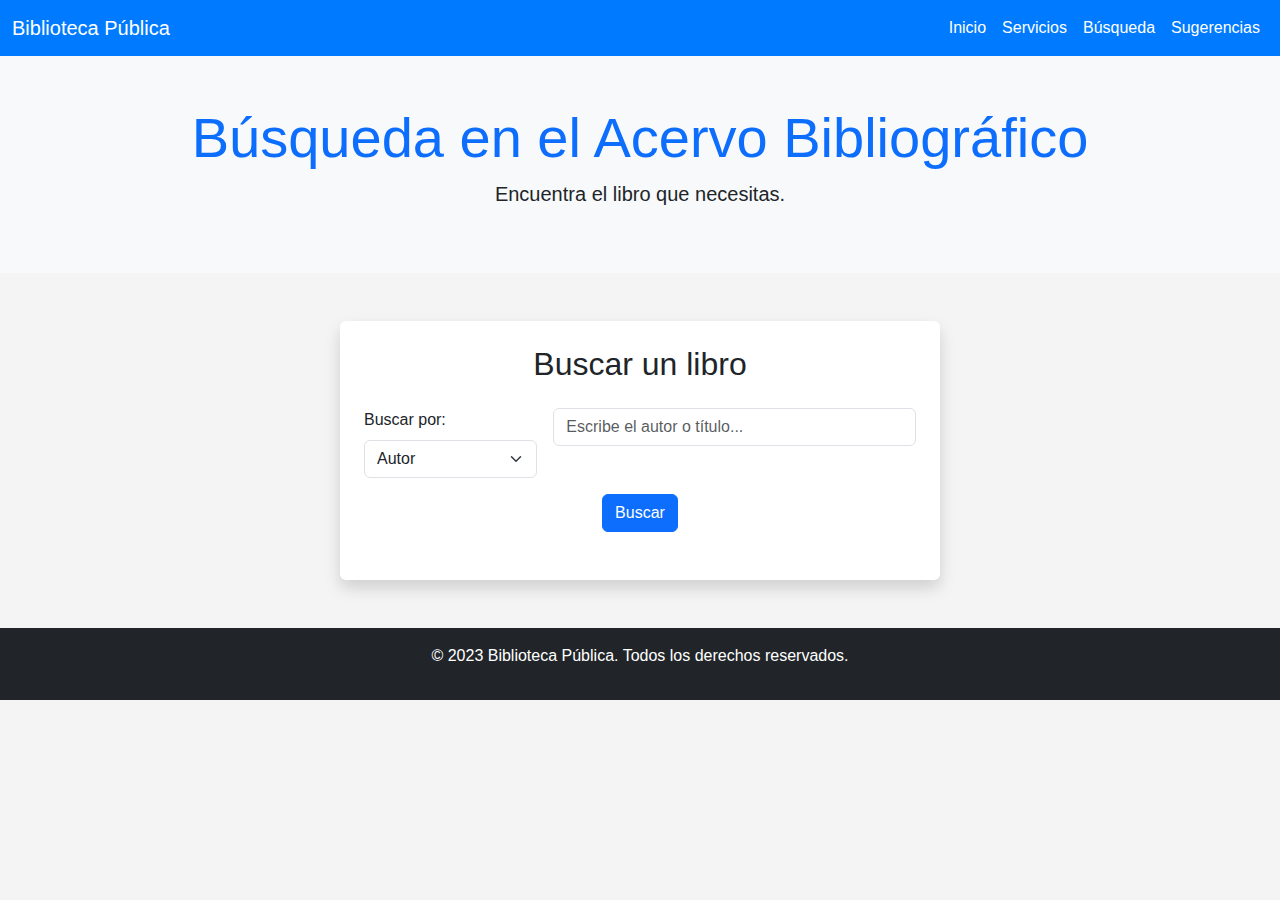
<file: busqueda.html>
<!DOCTYPE html>
<html lang="es">
<head>
    <meta charset="UTF-8">
    <meta name="viewport" content="width=device-width, initial-scale=1.0">
    <title>Búsqueda en el Acervo Bibliográfico</title>

    <!-- Bootstrap CSS -->
    <link href="https://cdn.jsdelivr.net/npm/bootstrap@5.3.0-alpha1/dist/css/bootstrap.min.css" rel="stylesheet">

    <!-- Estilos personalizados -->
    <style>
        body {
            font-family: Arial, sans-serif;
            background-color: #f4f4f4;
        }
        .navbar-custom {
            background-color: #007bff;
        }
        .navbar-custom .navbar-brand,
        .navbar-custom .nav-link {
            color: #ffffff !important;
        }
        .search-container {
            max-width: 600px;
            margin: 0 auto;
            padding: 20px;
        }
    </style>
</head>
<body>
    <!-- Barra de navegación -->
    <nav class="navbar navbar-expand-lg navbar-custom">
        <div class="container-fluid">
            <a class="navbar-brand" href="#">Biblioteca Pública</a>
            <button class="navbar-toggler" type="button" data-bs-toggle="collapse" data-bs-target="#navbarNav" aria-controls="navbarNav" aria-expanded="false" aria-label="Toggle navigation">
                <span class="navbar-toggler-icon"></span>
            </button>
            <div class="collapse navbar-collapse" id="navbarNav">
                <ul class="navbar-nav ms-auto">
                    <li class="nav-item">
                        <a class="nav-link" href="index.html">Inicio</a>
                    </li>
                    <li class="nav-item">
                        <a class="nav-link" href="servicios.html">Servicios</a>
                    </li>
                    <li class="nav-item">
                        <a class="nav-link active" aria-current="page" href="busqueda.html">Búsqueda</a>
                    </li>
                    <li class="nav-item">
                        <a class="nav-link" href="sugerencias.html">Sugerencias</a>
                    </li>
                </ul>
            </div>
        </div>
    </nav>

    <!-- Encabezado -->
    <header class="py-5 bg-light">
        <div class="container text-center">
            <h1 class="display-4 text-primary">Búsqueda en el Acervo Bibliográfico</h1>
            <p class="lead">Encuentra el libro que necesitas.</p>
        </div>
    </header>

    <!-- Sección de búsqueda -->
    <section class="container my-5">
        <div class="search-container bg-white p-4 rounded shadow">
            <h2 class="text-center mb-4">Buscar un libro</h2>
            <form onsubmit="event.preventDefault(); searchBooks();" class="row g-3">
                <div class="col-md-4">
                    <label for="searchType" class="form-label">Buscar por:</label>
                    <select id="searchType" class="form-select">
                        <option value="autor">Autor</option>
                        <option value="titulo">Título</option>
                    </select>
                </div>
                <div class="col-md-8">
                    <label for="searchInput" class="form-label visually-hidden">Término de búsqueda</label>
                    <input type="text" id="searchInput" class="form-control" placeholder="Escribe el autor o título...">
                </div>
                <div class="col-12 text-center">
                    <button type="submit" class="btn btn-primary">Buscar</button>
                </div>
            </form>
            <div id="results" class="mt-4"></div>
        </div>
    </section>

    <!-- Pie de página -->
    <footer class="bg-dark text-white py-3">
        <div class="container text-center">
            <p>&copy; 2023 Biblioteca Pública. Todos los derechos reservados.</p>
        </div>
    </footer>

    <!-- Bootstrap JS (con Popper.js) -->
    <script src="https://cdn.jsdelivr.net/npm/bootstrap@5.3.0-alpha1/dist/js/bootstrap.bundle.min.js"></script>
    <!-- Script personalizado -->
    <script src="script.js"></script>
</body>
</html>
</file>
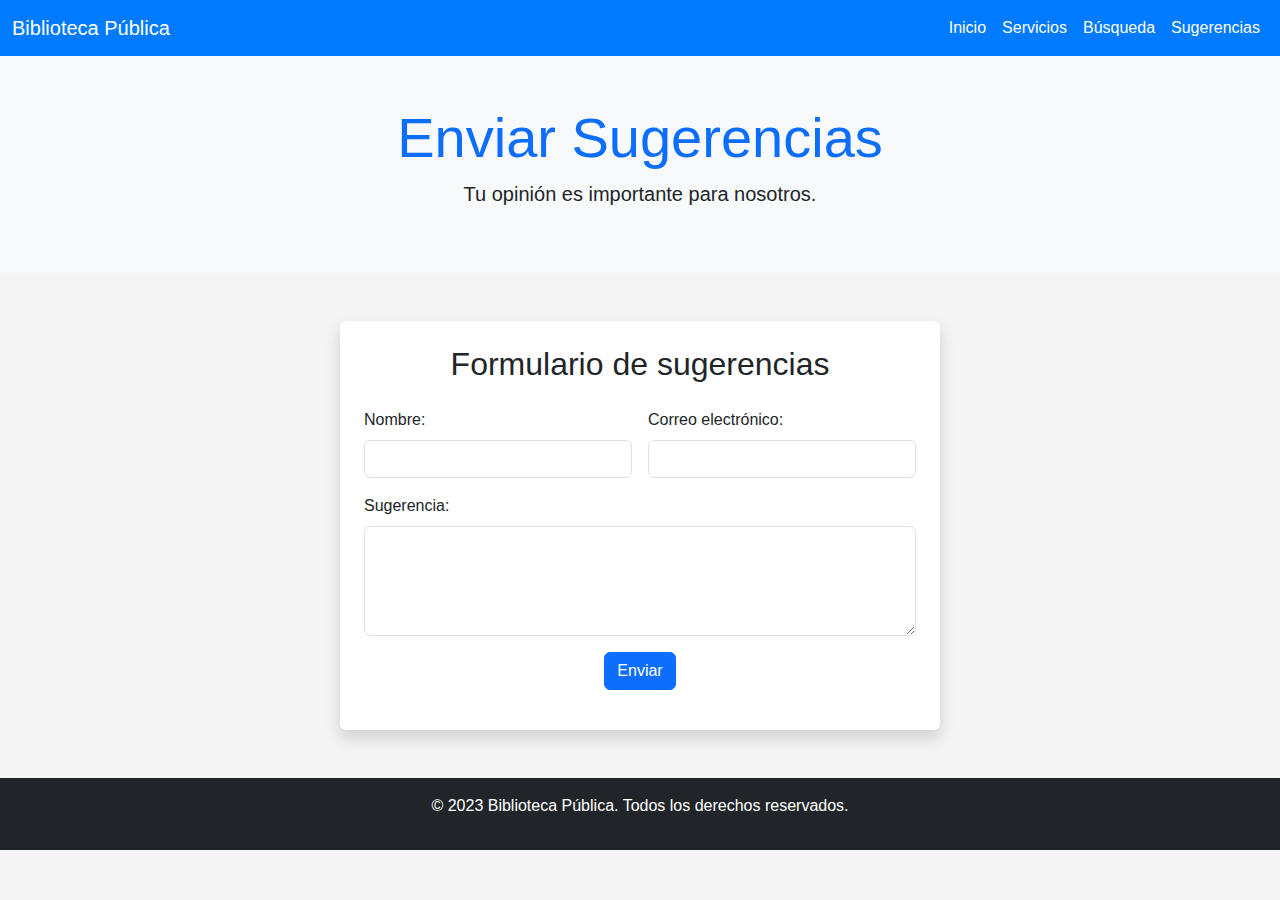
<file: sugerencias.html>
<!DOCTYPE html>
<html lang="es">
<head>
    <meta charset="UTF-8">
    <meta name="viewport" content="width=device-width, initial-scale=1.0">
    <title>Enviar Sugerencias</title>

    <!-- Bootstrap CSS -->
    <link href="https://cdn.jsdelivr.net/npm/bootstrap@5.3.0-alpha1/dist/css/bootstrap.min.css" rel="stylesheet">

    <!-- Estilos personalizados -->
    <style>
        body {
            font-family: Arial, sans-serif;
            background-color: #f4f4f4;
        }
        .navbar-custom {
            background-color: #007bff;
        }
        .navbar-custom .navbar-brand,
        .navbar-custom .nav-link {
            color: #ffffff !important;
        }
        .form-container {
            max-width: 600px;
            margin: 0 auto;
            padding: 20px;
        }
    </style>
</head>
<body>
    <!-- Barra de navegación -->
    <nav class="navbar navbar-expand-lg navbar-custom">
        <div class="container-fluid">
            <a class="navbar-brand" href="#">Biblioteca Pública</a>
            <button class="navbar-toggler" type="button" data-bs-toggle="collapse" data-bs-target="#navbarNav" aria-controls="navbarNav" aria-expanded="false" aria-label="Toggle navigation">
                <span class="navbar-toggler-icon"></span>
            </button>
            <div class="collapse navbar-collapse" id="navbarNav">
                <ul class="navbar-nav ms-auto">
                    <li class="nav-item">
                        <a class="nav-link" href="index.html">Inicio</a>
                    </li>
                    <li class="nav-item">
                        <a class="nav-link" href="servicios.html">Servicios</a>
                    </li>
                    <li class="nav-item">
                        <a class="nav-link" href="busqueda.html">Búsqueda</a>
                    </li>
                    <li class="nav-item">
                        <a class="nav-link active" aria-current="page" href="sugerencias.html">Sugerencias</a>
                    </li>
                </ul>
            </div>
        </div>
    </nav>

    <!-- Encabezado -->
    <header class="py-5 bg-light">
        <div class="container text-center">
            <h1 class="display-4 text-primary">Enviar Sugerencias</h1>
            <p class="lead">Tu opinión es importante para nosotros.</p>
        </div>
    </header>

    <!-- Sección del formulario -->
    <section class="container my-5">
        <div class="form-container bg-white p-4 rounded shadow">
            <h2 class="text-center mb-4">Formulario de sugerencias</h2>
            <form id="suggestionForm" class="row g-3">
                <div class="col-md-6">
                    <label for="name" class="form-label">Nombre:</label>
                    <input type="text" class="form-control" id="name" name="name" required>
                </div>
                <div class="col-md-6">
                    <label for="email" class="form-label">Correo electrónico:</label>
                    <input type="email" class="form-control" id="email" name="email" required>
                </div>
                <div class="col-12">
                    <label for="suggestion" class="form-label">Sugerencia:</label>
                    <textarea class="form-control" id="suggestion" name="suggestion" rows="4" required></textarea>
                </div>
                <div class="col-12 text-center">
                    <button type="submit" class="btn btn-primary">Enviar</button>
                </div>
            </form>
            <p id="message" class="mt-3 text-center text-success"></p>
        </div>
    </section>

    <!-- Pie de página -->
    <footer class="bg-dark text-white py-3">
        <div class="container text-center">
            <p>&copy; 2023 Biblioteca Pública. Todos los derechos reservados.</p>
        </div>
    </footer>

    <!-- Bootstrap JS (con Popper.js) -->
    <script src="https://cdn.jsdelivr.net/npm/bootstrap@5.3.0-alpha1/dist/js/bootstrap.bundle.min.js"></script>
    <!-- Script personalizado -->
    <script src="script.js"></script>
</body>
</html>
</file>
